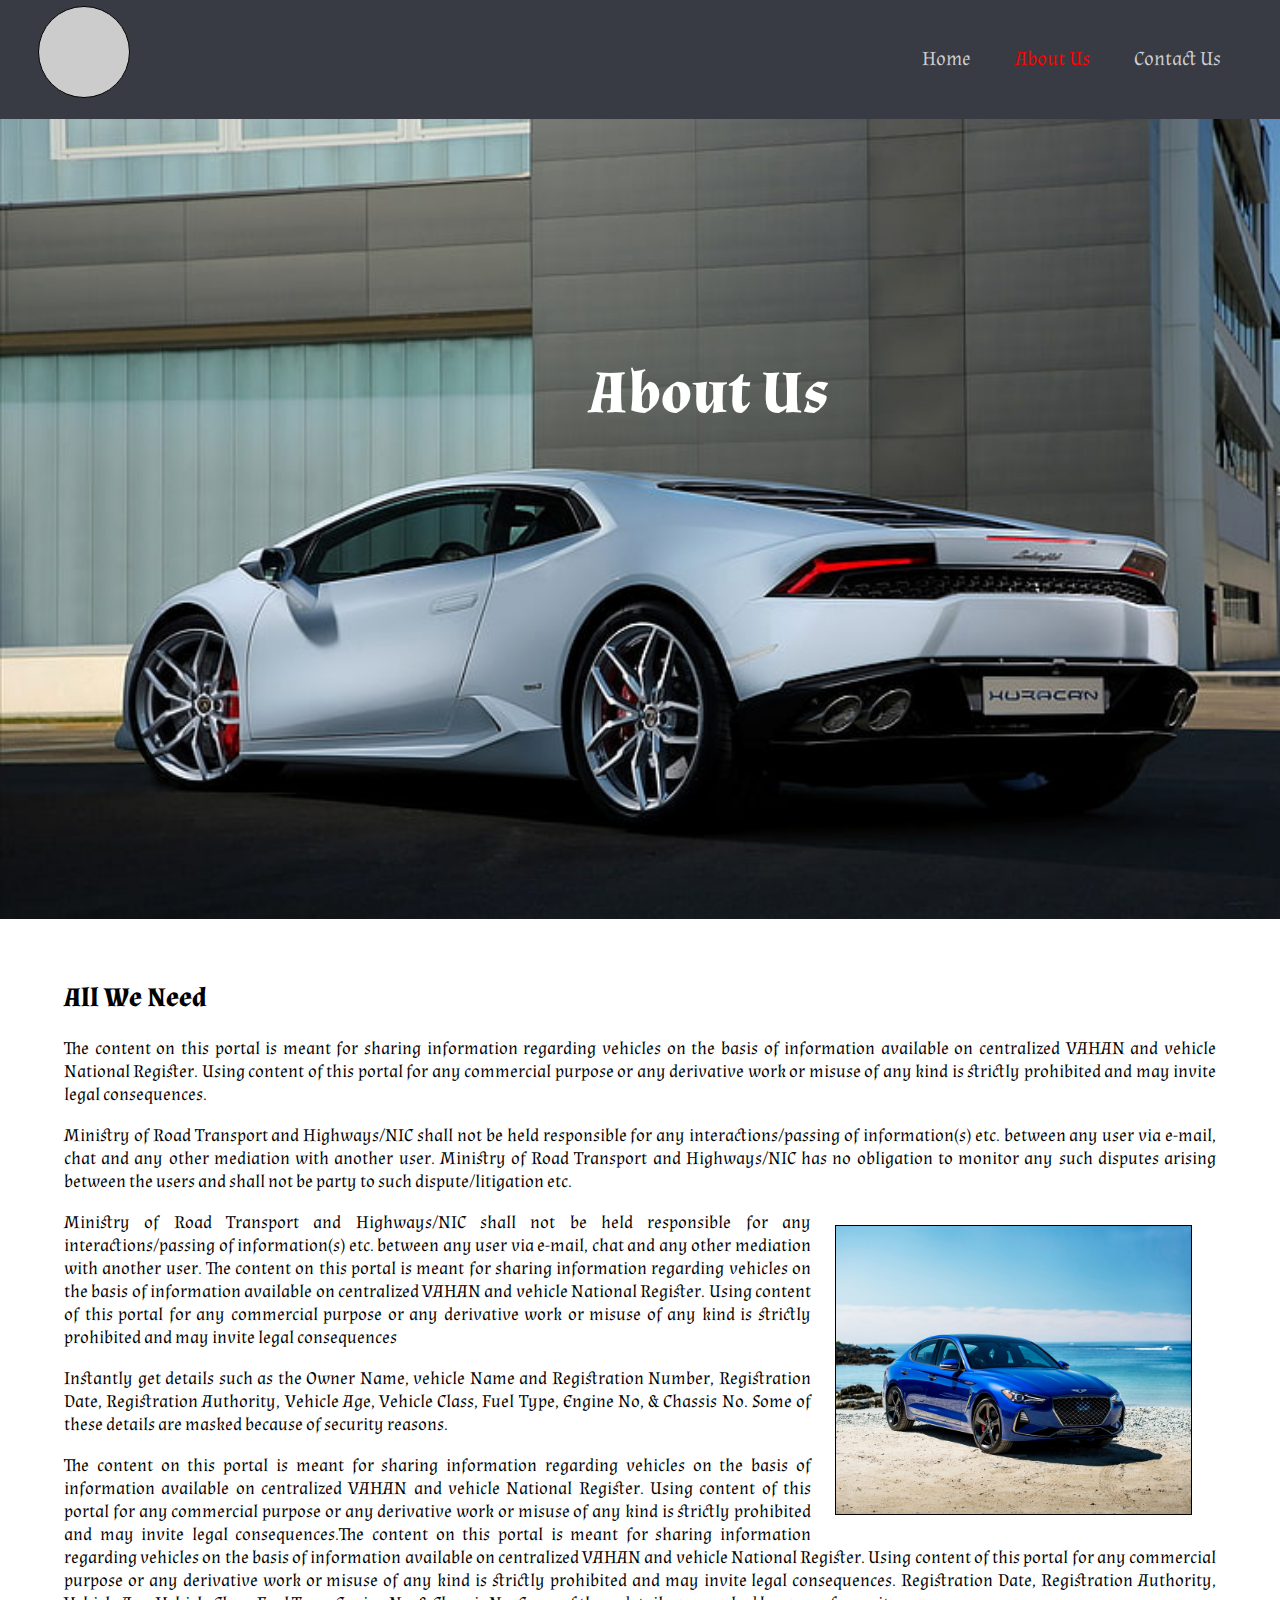
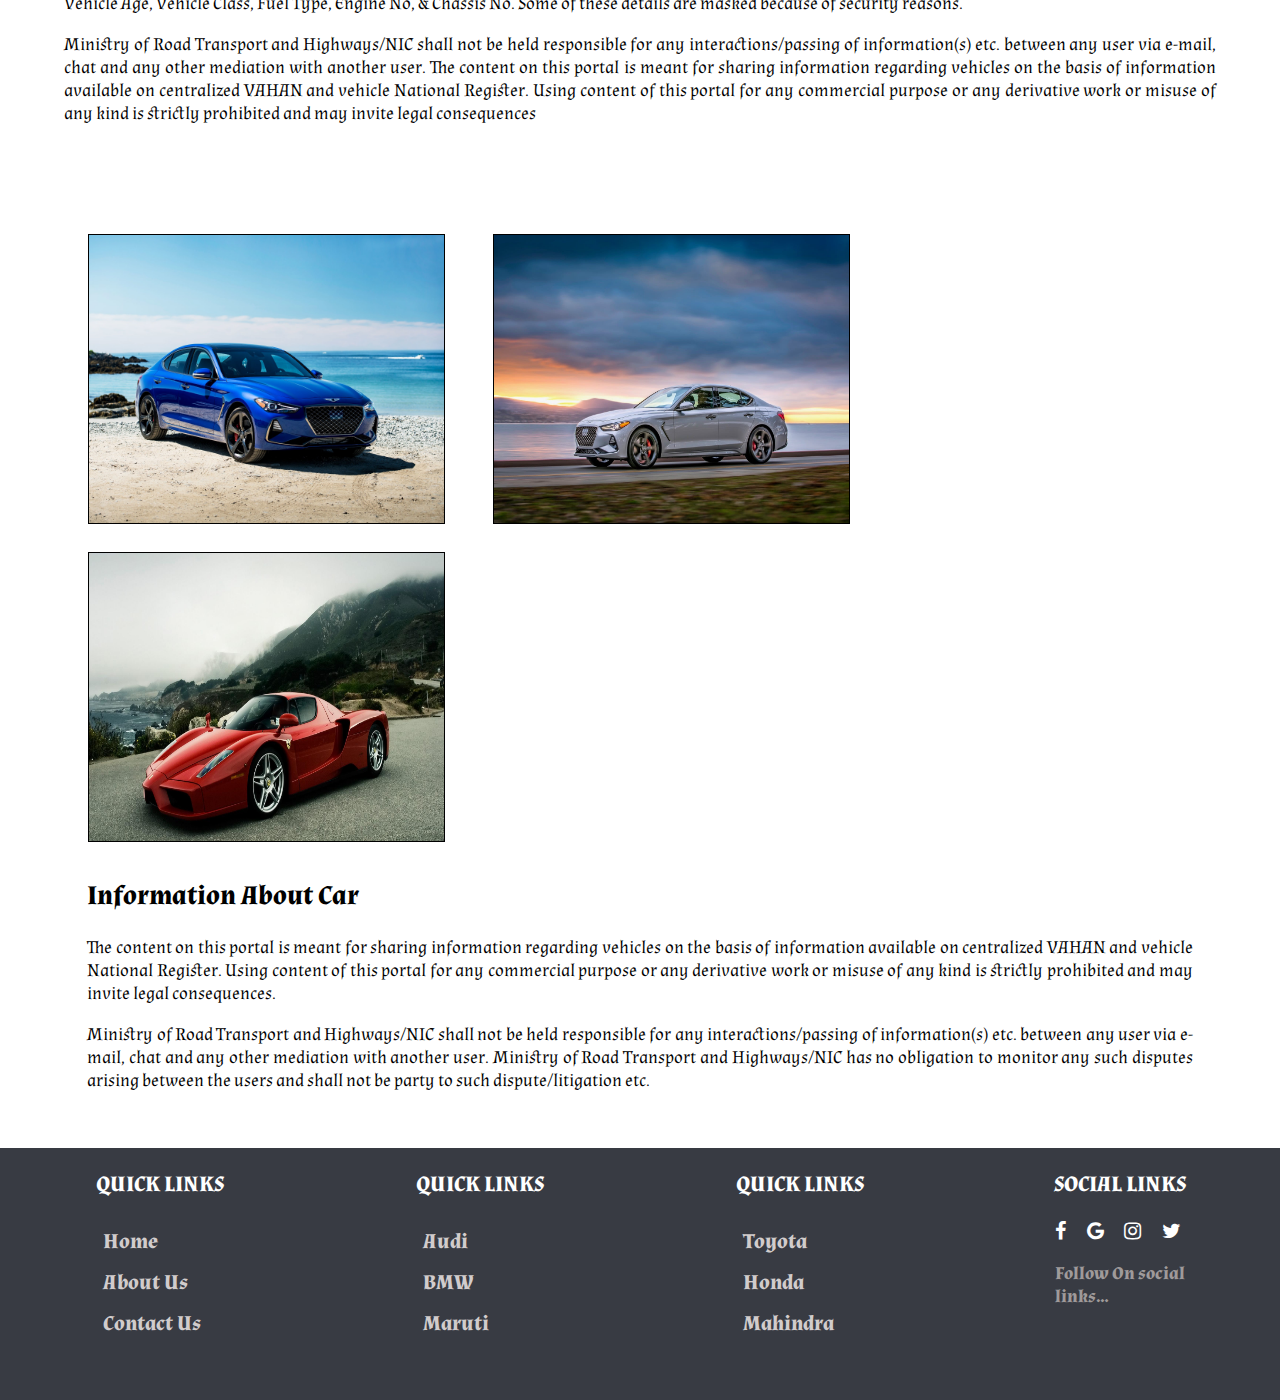
<file: about_us.html>
<!doctype html>
<html>
	<head>
		<title>AboutUs</title>
			<meta charset="UTF-8">
			<meta name="description" content="We Provide Free Vehicle History Service Including with RTO Registration Report & RC Status">
			<meta name="keywords" content="RTO Registration,Vehical,RC Status">
			<meta name="author" content="Harshali Taware">
			 <meta name="viewport" content="width=device-width, initial-scale=1.0"> 
			<meta property="og:title" content="Car Details" />
			<meta property=”og:type” content=”article” />
			<meta property="og:description" content="We Provide Free Vehicle History Service Including with RTO Registration Report & RC Status" />
			<meta property="og:image" content="#" />
			<link href='https://fonts.googleapis.com/css?family=Almendra' rel='stylesheet'>
			<link rel="stylesheet" href="css/style2.css" />
			<link rel="stylesheet" href="https://cdnjs.cloudflare.com/ajax/libs/font-awesome/4.7.0/css/font-awesome.min.css">
			<script src="https://ajax.googleapis.com/ajax/libs/jquery/3.4.1/jquery.min.js"></script>
			<script type="text/javascript">
				$(document).ready(function(){
					$(".menu-toggle").click(function(){
						$("#fa").toggle();
						$("#close").toggle();
						$("#nav").slideToggle();

					})
				})
			</script>
	</head>
	<body>
		<header id="header">
			<div id="logo">
			
			</div>
			
			<nav id="nav">
				<ul>
					<li><a href="index.html" >Home</a></li>
					<li><a href="about_us.html" class="active">About Us</a></li>
					<li><a href="#">Contact Us</a></li>
					
				</ul>
			</nav>
			<div class="menu-toggle"><i class="fa fa-bars" aria-hidden="true" id="fa"></i><i class="fa fa-close" aria-hidden="true" id="close"></i> </div>
		</header>
		<section id="one">
			<div class="banner">
				<img src="img/banner2.jpg" alt="Car" class="responsive">
				<div class="abt_us"><h1>About Us</h1></div>
			</div>
			
		</section>
		<section id="two">
			<div class="wrapper">
				<div class="first">
					<h2>All We Need</h2>
					<p>The content on this portal is meant for sharing information regarding vehicles on the basis of information available on centralized VAHAN and vehicle National Register. Using content of this portal for any commercial purpose or any derivative work or misuse of any kind is strictly prohibited and may invite legal consequences.</p>
					<p>
						Ministry of Road Transport and Highways/NIC shall not be held responsible for any interactions/passing of information(s) etc. between any user via e-mail, chat and any other mediation with another user. Ministry of Road Transport and Highways/NIC has no obligation to monitor any such disputes arising between the users and shall not be party to such dispute/litigation etc.
					</p>
				</div>
				<div class="d1" style="float:right;">
					<div class="image_one">
						<img src="img/image1.jpg" alt="Toyota Car" class="responsives" >
					</div>
				</div>
				<div class="forth">
					<p>
						Ministry of Road Transport and Highways/NIC shall not be held responsible for any interactions/passing of information(s) etc. between any user via e-mail, chat and any other mediation with another user. The content on this portal is meant for sharing information regarding vehicles on the basis of information available on centralized VAHAN and vehicle National Register. Using content of this portal for any commercial purpose or any derivative work or misuse of any kind is strictly prohibited and may invite legal consequences
					</p>
					<p> Instantly get details such as the Owner Name, vehicle Name and Registration Number, Registration Date, Registration Authority, Vehicle Age, Vehicle Class, Fuel Type, Engine No, & Chassis No. Some of these details are masked because of security reasons.</p>
					<p>The content on this portal is meant for sharing information regarding vehicles on the basis of information available on centralized VAHAN and vehicle National Register. Using content of this portal for any commercial purpose or any derivative work or misuse of any kind is strictly prohibited and may invite legal consequences.The content on this portal is meant for sharing information regarding vehicles on the basis of information available on centralized VAHAN and vehicle National Register. Using content of this portal for any commercial purpose or any derivative work or misuse of any kind is strictly prohibited and may invite legal consequences. Registration Date, Registration Authority, Vehicle Age, Vehicle Class, Fuel Type, Engine No, & Chassis No. Some of these details are masked because of security reasons.</p>
					
				</div>
				<div class="forth">
					<p>
						Ministry of Road Transport and Highways/NIC shall not be held responsible for any interactions/passing of information(s) etc. between any user via e-mail, chat and any other mediation with another user. The content on this portal is meant for sharing information regarding vehicles on the basis of information available on centralized VAHAN and vehicle National Register. Using content of this portal for any commercial purpose or any derivative work or misuse of any kind is strictly prohibited and may invite legal consequences
					</p>
				</div>	
		
			</div>	
		</section>
		<section id="two">
			<div class="wrapper">
			<div class="d1">
				<div class="image_one">
					<img src="img/image1.jpg" alt="Toyota Car" class="responsives">
				</div>
			</div>
			<div class="d1">
				<div class="image_one">
					<img src="img/image2.jpg" alt="Honda Car" class="responsives">
				</div>
			</div>
			<div class="d1">
				<div class="image_one">
					<img src="img/image3.jpg" alt="Mahindra Car" class="responsives">
				</div>	
			</div>
			<div class="details">
				<h2>Information About Car</h2>
				<p >The content on this portal is meant for sharing information regarding vehicles on the basis of information available on centralized VAHAN and vehicle National Register. Using content of this portal for any commercial purpose or any derivative work or misuse of any kind is strictly prohibited and may invite legal consequences.</p>
				<p >
					Ministry of Road Transport and Highways/NIC shall not be held responsible for any interactions/passing of information(s) etc. between any user via e-mail, chat and any other mediation with another user. Ministry of Road Transport and Highways/NIC has no obligation to monitor any such disputes arising between the users and shall not be party to such dispute/litigation etc.
				</p>
			</div>
			</div>	
		</section>
		<footer>
			<div class="links">
				<h3>Quick Links</h3>
				<ul class="ul">
					<li class="li">Home</li>
					<li class="li">About Us</li>
					<li class="li">Contact Us</li>
				</ul>
			</div>
			<div class="links">
				<h3>Quick Links</h3>
				<ul class="ul">
					<li class="li">Audi</li>
					<li class="li">BMW</li>
					<li class="li">Maruti</li>
				</ul>
			</div>
			<div class="links">
				<h3>Quick Links</h3>
				<ul class="ul">
					<li class="li">Toyota</li>
					<li class="li">Honda</li>
					<li class="li">Mahindra</li>
				</ul>
			</div>
			<div class="links">
				<h3>Social Links</h3>
				<div class="social">
					<i class="fa fa-facebook" id="i"></i>
					<i class="fa fa-google" id="i"></i>
					<i class="fa fa-instagram" id="i"></i>
					<i class="fa fa-twitter" id="i"></i>
					<h4 class="follow">Follow On social links...</h4>
				</div>	
			</div>
		</footer>
	</body>
</html>
</file>
<file: css/style2.css>
body{
	font-family: 'Almendra';font-size: 18px;
	margin:0;
	background: #fff;
}

#header {
		background-color: #383b43;
		color: #ffffff;
		cursor: default;
		font-size: 1.1em;
		height: 6em;
		line-height: 6em;
		width: 100%;
		z-index: 10000;
	}
#logo{
		width:90px;
		height:90px;
		border-radius:90px;
		border:1px solid black;
		float:left;
		background:#ccc;
		margin: 6px 3%;
}
#header nav {
			
		position: absolute;
		right: 3em;
			
		}

#header nav > ul {
		list-style: none;
		margin: 0;
		padding-left: 0;
}

#header nav > ul > li {
		border-radius: 4px;
		display: inline-block;
		margin-left: 2em;
		padding-left: 0;
}

#header nav > ul > li a {
		color: #cdced0;
		display: inline-block;
		text-decoration: none;
}

#header nav > ul > li a:hover {
		color: #ffffff;
}
.menu-toggle{
	display:none;
}
.active{
	color: red !important;
}

#header nav > ul > li:first-child {
		margin-left: 0;
}

#one{
	background-color: #fff;
    cursor: default;
    
    width: 100%;
   
	float:left;
	
}
.banner{
	width:100%;
	float:left;
}
.det{
	width:50%;
	float:left;
}
.responsive{
	width:100%;
	
	float:left;
}
.abt_us{
	position: absolute;
    text-align: center;
    top: 35%;
    left: 46%;
    color: white;
    font-size: 30px;
}
.details{
	padding: 0% 2%;
   	float: left;
}
.p{
    text-align: justify;
}
p{
    text-align: justify;
}

.one{
	padding: 11px 38px;
    margin: 0;
}
#close{
	display: none;
}


#two{
	
   	width: 100%;
	float:left;	
}
.wrapper{
    padding: 3% 5%;
    float:left;
}
.first{
	width: 100%;
    float: left;
}
.d1{
	width: 355px;
   
    float: left;
    border: 1px solid black;
    margin: 14px 24px;
}
.d1:hover{
box-shadow: 5px 1px 14px #01050e;

}
.image_one{
	width:100%;
	height:16em;
	float:left;
}
.responsives{
	width:100%;
	height:16em;
	float:left;
}
.image_det{
	width:100%;
	height:8em;
	float:left;
}
.h4{
	margin: 3px 0;
    padding: 0;
    font-size: 25px;
    font-weight: 900;
    text-align: center;
	text-transform:uppercase;
}
.car_det{
	text-align: justify;
    padding: 14px;
    margin: 0 0;
	
}
footer{
	width:100%;
	height:14em;
	float:left;
	background:#383b43;
	
}
/*@media only screen and (max-width:500px){
#two{
	height:auto;
}
.d1{
    margin: 14px 41px;
}
}
	
}*/
footer{
	width:100%;
	height:14em;
	display:block;
	background:#383b43;
	
}
.links{
	width: 25%;
    float: left;
}
.links h3{
	color: white;
    text-transform: uppercase;
    font-size: 22px;
    text-align: center;
}
.ul{
	list-style: none;
}
.ul >.li {
	font-size: 21px;
    padding: 7px;
    text-align: left;
    color: #d1cccc;
    font-weight: 600;
    margin: 0% 20%;
}
.social{
	margin: 0 86px;
}
#i{
	font-size: 20px;
    margin: 0% 6%;
    color: white;
}
.follow{
	font-size: 18px;
    color: #9f9a9a;
    margin: 18px 9px;
}
/*@media only screen and (max-width:500px){
.links{
	width: 50%;
}
footer{
	height:auto;
}
.ul >.li {
	font-size: 17px;
    margin: 0% 10%;
}
.social{
	margin: 0 10px;
}
#i{
	font-size: 19px;
}	
}*/

@media only screen and (max-width:800px){
	#one{	
			width:100%;
		 	height: auto; 
		 	margin-top: 70px;
		}
	.banner,.det{
		width:100%;
	}	
	.wrapper {
    		padding: 3% 8%;
		}
	.abt_us{
		top: 24%;
		left: 39%;	
	}	
	.d1{
		width:100%;
		height: auto;
		margin: 14px 0px;
	}	
	#two{
			height: auto; 
		}
	footer{
			height: auto; 
		}	
	.social {
	  		margin: 0 45px;
		}
	 #header{
  		position:fixed;
  		height: 4em;
    	line-height: 4em;
 	 }	
 	 #logo{
 	 	width: 50px;
    	height: 53px;
 	 }		
	
	#fa{
		 font-size: 34px;
   		 margin: 18px 13px;
	}
	#close{
		 font-size: 34px;
   		 margin: 18px 13px;
	}
	.image_one{
		height: auto;
	}
	.responsives{
		height: auto;
	}
	.responsive{
		height: auto;
	}
	.car_det{
		padding: 8px;
	}
	.links h3{
		font-size: 14px;
	}
	.ul>.li{
		font-size: 12px;
	    padding: 7px;
	    text-align: left;
	    color: #d1cccc;
	    font-weight: 600;
	  	margin: 0% 6%;
	}
	#i{
		font-size: 12px;
   		 margin: 0% 6%;
	}
	.follow{
		 font-size: 12px;
	    color: #9f9a9a;
	    	}
}

@media only screen and (max-width:450px){
	#one{	
			width:100%;
		 	height: auto; 
		 	margin-top: 70px;
		}
	.banner,.det{
		width:100%;
	}	
	.wrapper {
    		padding: 3% 8%;
		}
	.d1{
		width:100%;
		height: auto;
		margin: 14px 0px;
	}
	.abt_us{
		top: 20%;
		left: 29%;
		font-size: 24px;
	}
	#two{
			height: auto; 
		}
	footer{
			height: auto; 
		}	
	.social {
	  		margin: 0 0px;
		}
	 #header{
  		position:fixed;
  		height: 4em;
    	line-height: 4em;
 	 }	
 	 #logo{
 	 	width: 50px;
    	height: 53px;
 	 }		
	.menu-toggle{
		float: right;
		display:block;
	}
	#nav{
		position: absolute;
	    width: 100%;
	    background: rgb(51, 51, 51);
	    top: 68px;;
	    left: 0px;
	    transition: all 0.5s ease 0s;
	    display: none;
	}
	#header nav > ul > li {
   		text-align: center;
   		display: block;
   		border-bottom: 1px solid white;
   		margin-left:0;
	}	
	#fa{
		 font-size: 34px;
   		 margin: 18px 13px;
	}
	#close{
		 font-size: 34px;
   		 margin: 18px 13px;
	}
	.image_one{
		height: auto;
	}
	.responsives{
		height: auto;
	}
	.responsive{
		height: auto;
	}
	.car_det{
		padding: 8px;
	}
	.links h3{
		font-size: 14px;
	}
	.ul>.li{
		font-size: 12px;
	    padding: 7px;
	    text-align: left;
	    color: #d1cccc;
	    font-weight: 600;
	    margin: 0% -45%;
	}
	#i{
		font-size: 12px;
   		 margin: 0% 6%;
	}
	.follow{
		 font-size: 12px;
	    color: #9f9a9a;
	    margin: 3px 16px;
	}

}
</file>
